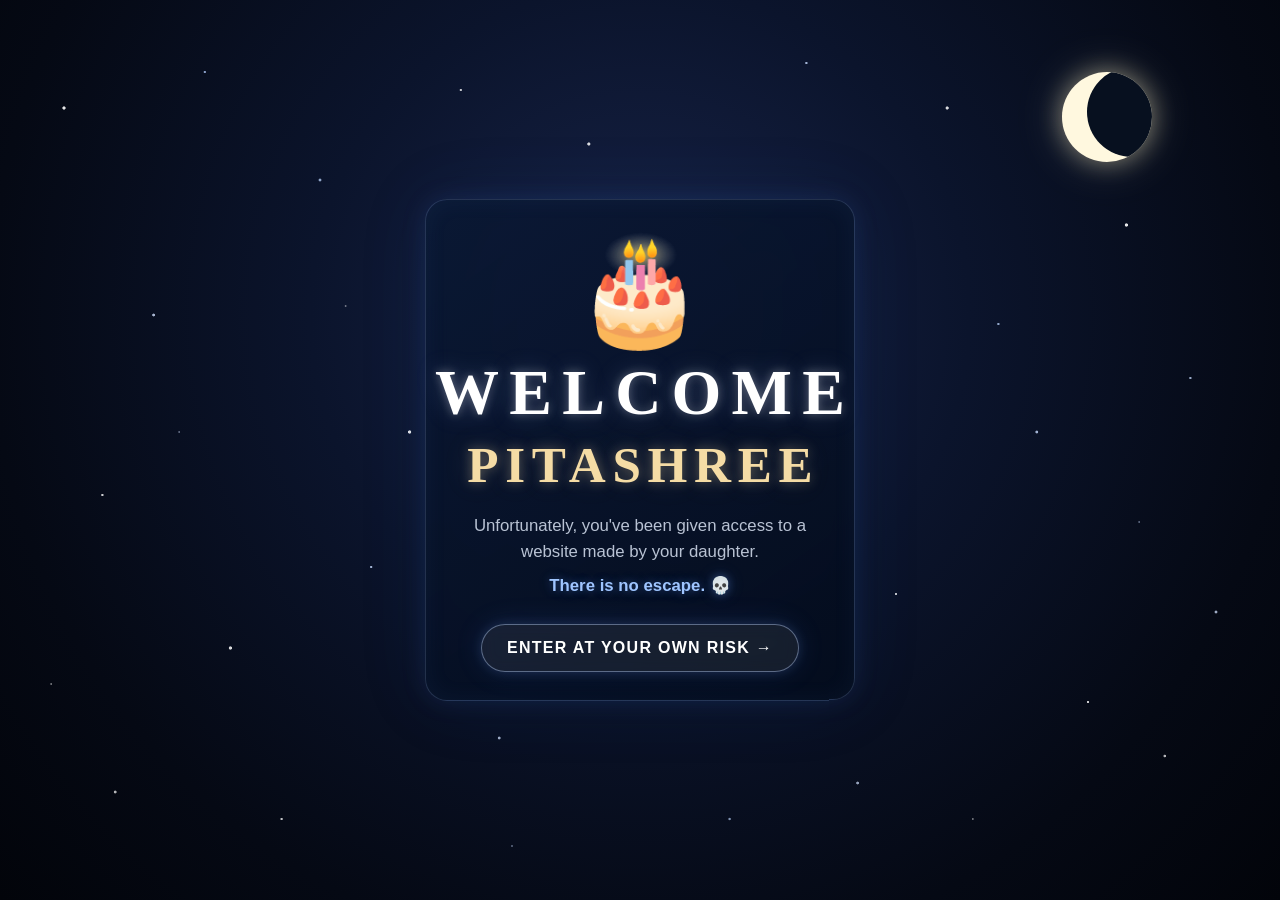
<file: index.html>
<!DOCTYPE html>
<html lang="en">
<head>
    <meta charset="UTF-8">
    <meta name="viewport" content="width=device-width, initial-scale=1.0">
    <title>Pitashree's Birthday</title>
    <link rel="stylesheet" href="style.css">
</head>

<body>

    <div class="opening-screen">

        <div class="stars"></div>
        <div class="stars stars-two"></div>

        <div class="moon"></div>

        <div class="welcome-card">

            <div class="cake">🎂</div>

            <h1 class="welcome-title">WELCOME</h1>

            <h2 class="birthday-name">PITASHREE</h2>

            <p class="warning">
                Unfortunately, you've been given access to a website
                made by your daughter.
            </p>

            <p class="warning">
                There is no escape. 💀
            </p>

            <button id="enterButton">
                ENTER AT YOUR OWN RISK →
            </button>

        </div>

    </div>

    <div id="birthdayAnimation" class="hidden"></div>

    <script src="script.js"></script>

</body>
</html>
</file>
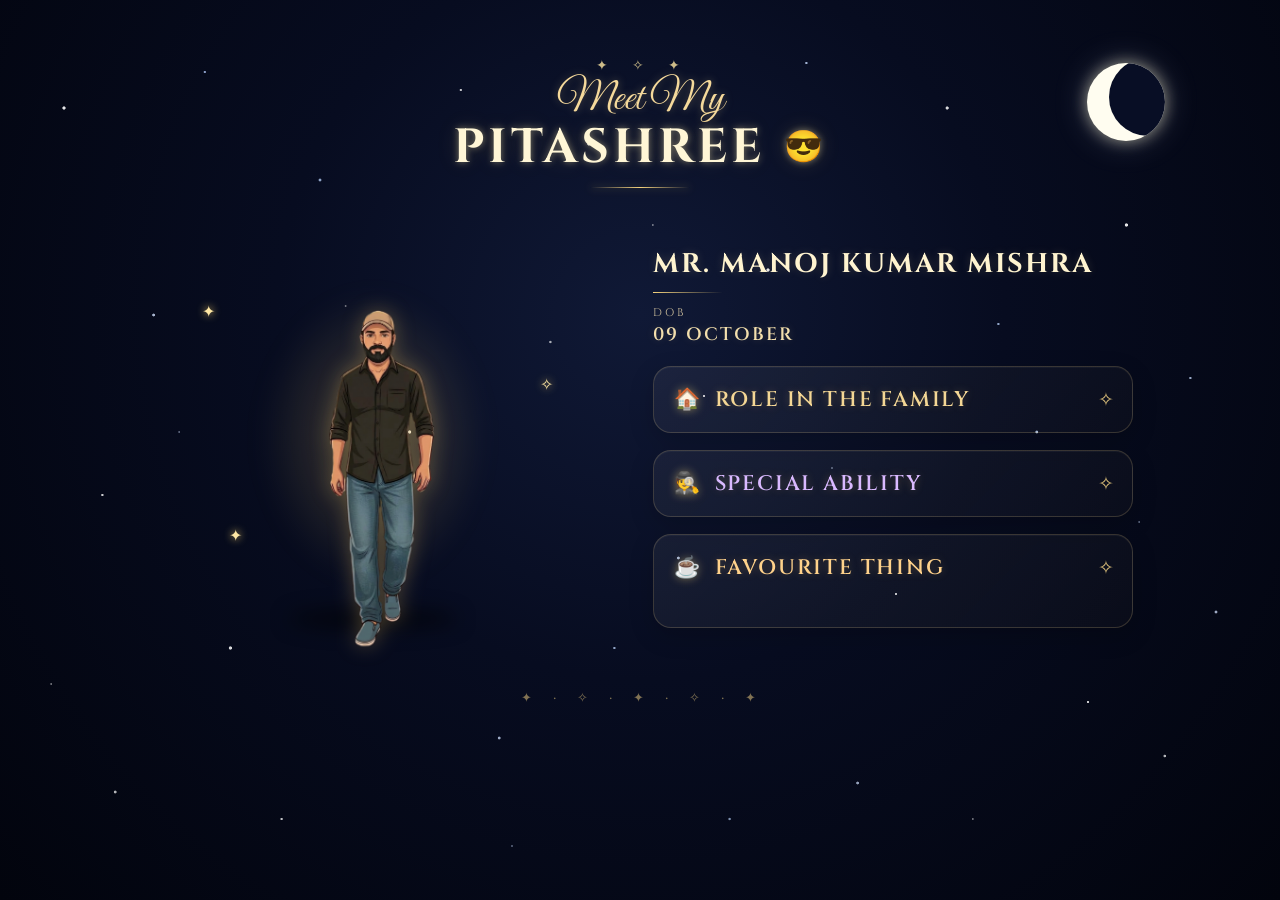
<file: page2.html>
<!DOCTYPE html>
<html lang="en">

<head>
    <meta charset="UTF-8">
    <meta name="viewport" content="width=device-width, initial-scale=1.0">

    <title>Meet My Pitashree</title>

    <link rel="stylesheet" href="page2.css">

    <link rel="preconnect" href="https://fonts.googleapis.com">
    <link rel="preconnect" href="https://fonts.gstatic.com" crossorigin>

    <link href="https://fonts.googleapis.com/css2?family=Cinzel:wght@500;600;700&family=Great+Vibes&family=Playfair+Display:ital,wght@0,500;0,600;1,500;1,600&display=swap" rel="stylesheet">
</head>

<body>

    <!-- NIGHT SKY -->

    <div class="night-sky">

        <div class="stars"></div>
        <div class="stars stars-two"></div>

        <div class="moon"></div>

    </div>


    <!-- PAGE -->

    <main class="pitashree-page">

        <!-- HEADING -->

        <header class="page-heading">

            <div class="tiny-sparkles">
                ✦　✧　✦
            </div>

            <p class="meet-text">
                Meet My
            </p>

            <h1 class="pitashree-title">
                PITASHREE
                <span class="cool-emoji">😎</span>
            </h1>

            <div class="golden-line"></div>

        </header>


        <!-- PROFILE -->

        <section class="profile-area">


            <!-- FATHER -->

            <div class="character-side">

                <div class="character-glow"></div>

                <div class="sparkle sparkle-one">✦</div>
                <div class="sparkle sparkle-two">✧</div>
                <div class="sparkle sparkle-three">✦</div>

                <img
                    src="BackgroundEraser_20261007_103851196.png"
                    alt="Pitashree"
                    class="father-character"
                >

                <div class="character-shadow"></div>

            </div>


            <!-- INFORMATION -->

            <div class="information-side">


                <!-- NAME -->

                <div class="name-block">

                    <h2>
                     MR. MANOJ KUMAR MISHRA
                    </h2>

                    <div class="name-line"></div>

                    <p class="dob-label">
                        DOB
                    </p>

                    <p class="dob-date">
                        09 OCTOBER
                    </p>

                </div>


                <!-- ROLE -->

                <div class="reveal-card role-card">

                    <button class="reveal-button">

                        <span class="topic-icon">
                            🏠
                        </span>

                        <span class="topic-title">
                            ROLE IN THE FAMILY
                        </span>

                        <span class="tap-symbol">
                            ✧
                        </span>

                    </button>

                    <div class="reveal-content">

                        <p>
                            The problem solver — whenever something happens,
                            you're the first person we call or tell.
                        </p>

                    </div>

                </div>


                <!-- SPECIAL ABILITY -->

                <div class="reveal-card ability-card">

                    <button class="reveal-button">

                        <span class="topic-icon">
                            🕵️
                        </span>

                        <span class="topic-title">
                            SPECIAL ABILITY
                        </span>

                        <span class="tap-symbol">
                            ✧
                        </span>

                    </button>

                    <div class="reveal-content">

                        <p>
                            Detecting suspicious activities from three rooms away
                            <span class="laugh">
                                😂
                            </span>
                        </p>

                    </div>

                </div>


                <!-- FAVOURITE THING -->

                <div class="reveal-card chai-card">

                    <button class="reveal-button">

                        <span class="topic-icon">
                            ☕
                        </span>

                        <span class="topic-title">
                            FAVOURITE THING
                        </span>

                        <span class="tap-symbol">
                            ✧
                        </span>

                    </button>

                    <div class="reveal-content">

                        <p class="chai-main">
                            CHAI.
                        </p>

                        <p class="chai-small">
                            Anytime. Anywhere.
                        </p>

                    </div>

                </div>


            </div>

        </section>


        <!-- BOTTOM DECORATION -->

        <div class="bottom-sparkles">
            ✦　·　✧　·　✦　·　✧　·　✦
        </div>

    </main>


    <script src="page2.js"></script>

</body>

</html>
</file>
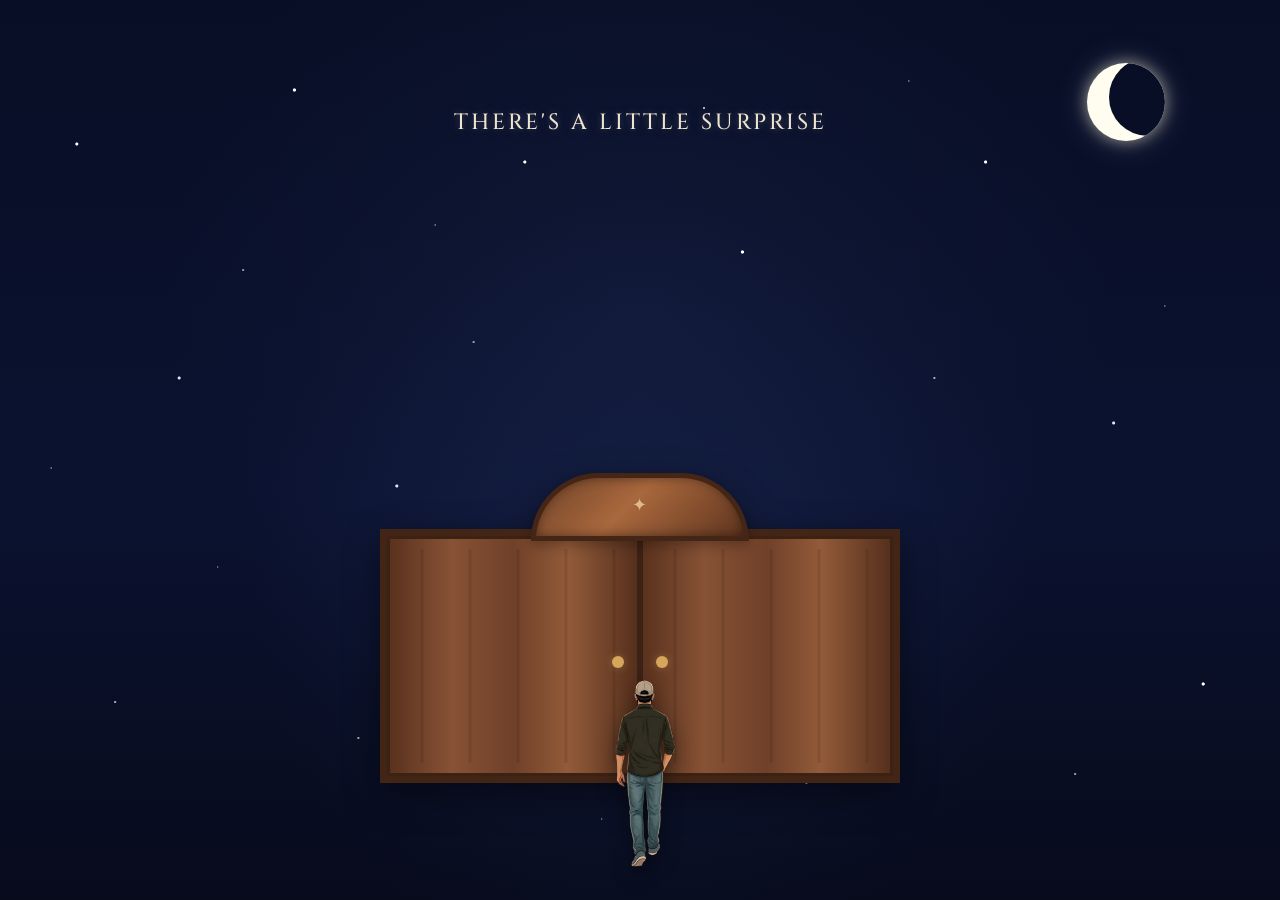
<file: page3.html>
<!DOCTYPE html>
<html lang="en">

<head>
    <meta charset="UTF-8">
    <meta name="viewport" content="width=device-width, initial-scale=1.0">

    <title>The Little Surprise</title>
<link href="https://fonts.googleapis.com/css2?family=Cinzel:wght@400;500;600&display=swap" rel="stylesheet">
    <link rel="stylesheet" href="page3.css">
</head>

<body>

    <div class="scene">

        <!-- NIGHT SKY -->
        <div class="sky"></div>

        <!-- MOON -->
        <div class="moon"></div>

        <!-- FIXED STARS -->
        <div class="stars stars-one"></div>
        <div class="stars stars-two"></div>
        <div class="stars stars-three"></div>

        <!-- LITTLE TEXT -->
        <div class="scene-text">
            THERE'S A LITTLE SURPRISE
        </div>

        <!-- BIG HORIZONTAL WOODEN GATE -->
        <div class="gate-area">

            <div class="gate">

                <div class="gate-arch">
                    <div class="gate-detail">✦</div>
                </div>

                <div class="gate-frame">

                    <div class="door left-door">
                        <div class="wood-lines"></div>
                        <div class="door-handle"></div>
                    </div>

                    <div class="door right-door">
                        <div class="wood-lines"></div>
                        <div class="door-handle"></div>
                    </div>

                </div>

            </div>

        </div>

        <!-- PAPA -->
        <div class="father-walker">

            <img
                src="BackgroundEraser_20261007_104347177.png"
                alt="Papa"
            >

        </div>

        <!-- SMALL KNOCK SPARKLES -->
        <div class="knock">
            <span>✦</span>
            <span>✧</span>
            <span>✦</span>
        </div>

    </div>

    <script src="page3.js"></script>

</body>
</html>
</file>
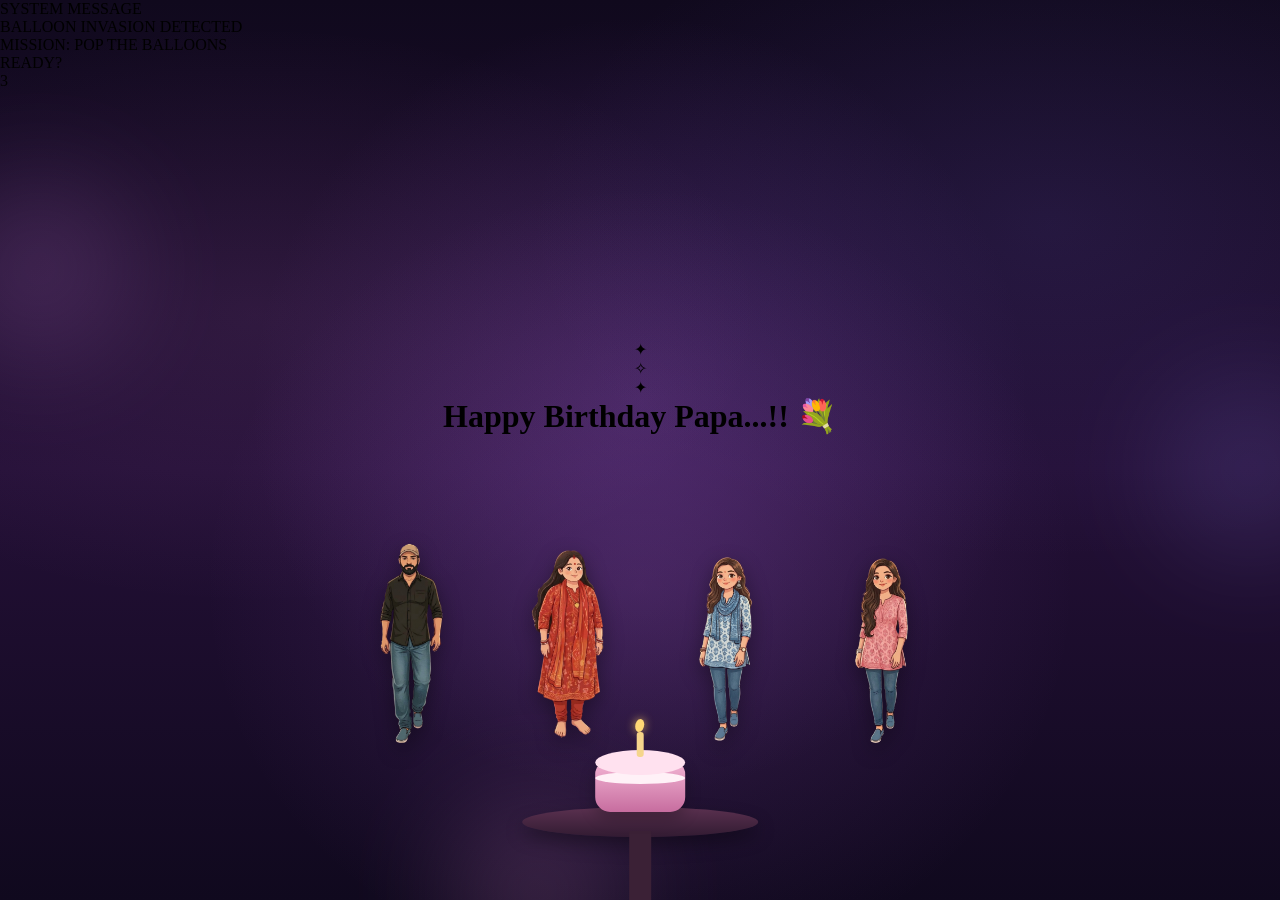
<file: page4.html>
<!DOCTYPE html>
<html lang="en">

<head>
    <meta charset="UTF-8">
    <meta name="viewport" content="width=device-width, initial-scale=1.0">

    <title>Happy Birthday Papa</title>

    <link rel="stylesheet" href="page4.css">
</head>

<body>

    <div class="birthday-scene">

        <!-- DREAMY PURPLE BACKGROUND -->
        <div class="purple-glow"></div>

        <div class="soft-light light-one"></div>
        <div class="soft-light light-two"></div>
        <div class="soft-light light-three"></div>


        <!-- SUBTLE CONFETTI -->
        <div class="confetti-layer"></div>


        <!-- FAMILY + CAKE -->
        <div class="family-stage">

            <!-- CAKE TABLE -->
            <div class="cake-table">

                <div class="cake">
                    <div class="cake-top"></div>

                    <div class="cake-body">
                        <div class="cake-cream"></div>
                    </div>

                    <div class="cake-candle">
                        <div class="flame"></div>
                    </div>
                </div>

            </div>


            <!-- FAMILY -->
            <div class="family">

                <div class="family-member papa">
                    <img
                        src="BackgroundEraser_20261007_103851196.png"
                        alt="Papa"
                    >
                </div>

                <div class="family-member mummy">
                    <img
                        src="BackgroundEraser_20261007_103635102.png"
                        alt="Mummy"
                    >
                </div>

                <div class="family-member didi">
                    <img
                        src="BackgroundEraser_20261007_103651794.png"
                        alt="Didi"
                    >
                </div>

                <div class="family-member you">
                    <img
                        src="BackgroundEraser_20261007_103034752.png"
                        alt="You"
                    >
                </div>

            </div>

        </div>


        <!-- BIRTHDAY MESSAGE -->
        <div class="birthday-message">

            <div class="message-sparkle sparkle-one">✦</div>
            <div class="message-sparkle sparkle-two">✧</div>
            <div class="message-sparkle sparkle-three">✦</div>

            <h1>Happy Birthday Papa...!! 💐</h1>

        </div>


        <!-- SYSTEM MESSAGE -->
        <div class="mission-screen">

            <div class="mission-box">

                <div class="system-title">
                    SYSTEM MESSAGE
                </div>

                <div class="mission-main">
                    BALLOON INVASION DETECTED
                </div>

                <div class="mission-text">
                    MISSION: POP THE BALLOONS
                </div>

                <div class="ready-text">
                    READY?
                </div>

                <div class="countdown">
                    3
                </div>

            </div>

        </div>


        <!-- BALLOONS -->
        <div class="balloon-layer"></div>


        <!-- POP EFFECTS -->
        <div class="pop-layer"></div>

    </div>


    <script src="page4.js"></script>

</body>
</html>
</file>
<file: style.css>
* {
    margin: 0;
    padding: 0;
    box-sizing: border-box;
}

html,
body {
    width: 100%;
    height: 100%;
    overflow: hidden;
}

body {
    font-family: Georgia, "Times New Roman", serif;
    background: #050914;
    color: white;
}

/* =========================
   OPENING SCREEN
========================= */

.opening-screen {
    position: fixed;
    inset: 0;
    overflow: hidden;
    display: flex;
    align-items: center;
    justify-content: center;

    background:
        radial-gradient(
            circle at 50% 35%,
            #172348 0%,
            #0b142c 38%,
            #050914 75%,
            #02040a 100%
        );

    z-index: 100;
}

/* =========================
   SOFT RANDOM STARRY SKY
========================= */

.stars,
.stars-two {
    position: absolute;
    inset: 0;
    pointer-events: none;
}

/* MORE MAIN STARS — FIXED + RANDOM */
.stars::before {
    content: "";
    position: absolute;
    inset: 0;

    background-image:
        radial-gradient(circle at 5% 12%, rgba(255,255,255,.9) 0 1.2px, transparent 2px),
        radial-gradient(circle at 12% 35%, rgba(210,225,255,.8) 0 1px, transparent 1.8px),
        radial-gradient(circle at 18% 72%, rgba(255,255,255,.85) 0 1.2px, transparent 2px),
        radial-gradient(circle at 25% 20%, rgba(190,215,255,.75) 0 1px, transparent 1.8px),
        radial-gradient(circle at 32% 48%, rgba(255,255,255,.9) 0 1.2px, transparent 2px),
        radial-gradient(circle at 39% 82%, rgba(210,225,255,.75) 0 1px, transparent 1.8px),
        radial-gradient(circle at 46% 16%, rgba(255,255,255,.85) 0 1.1px, transparent 2px),
        radial-gradient(circle at 53% 62%, rgba(200,220,255,.8) 0 1px, transparent 1.8px),
        radial-gradient(circle at 60% 30%, rgba(255,255,255,.9) 0 1.2px, transparent 2px),
        radial-gradient(circle at 67% 87%, rgba(210,225,255,.7) 0 1px, transparent 1.8px),
        radial-gradient(circle at 74% 12%, rgba(255,255,255,.85) 0 1.1px, transparent 2px),
        radial-gradient(circle at 81% 48%, rgba(200,220,255,.8) 0 1px, transparent 1.8px),
        radial-gradient(circle at 88% 25%, rgba(255,255,255,.9) 0 1.2px, transparent 2px),
        radial-gradient(circle at 95% 68%, rgba(210,225,255,.75) 0 1px, transparent 1.8px),
        radial-gradient(circle at 9% 88%, rgba(255,255,255,.7) 0 1px, transparent 1.8px),
        radial-gradient(circle at 43% 38%, rgba(255,255,255,.65) 0 .8px, transparent 1.6px),
        radial-gradient(circle at 57% 91%, rgba(190,215,255,.65) 0 .8px, transparent 1.6px),
        radial-gradient(circle at 91% 84%, rgba(255,255,255,.7) 0 .9px, transparent 1.7px);

    animation: starShine 3.8s ease-in-out infinite alternate;
}

/* EXTRA SMALL STARS */
.stars::after {
    content: "";
    position: absolute;
    inset: 0;

    background-image:
        radial-gradient(circle at 8% 55%, rgba(255,255,255,.55) 0 .7px, transparent 1.5px),
        radial-gradient(circle at 16% 8%, rgba(180,205,255,.5) 0 .7px, transparent 1.5px),
        radial-gradient(circle at 22% 91%, rgba(255,255,255,.5) 0 .7px, transparent 1.5px),
        radial-gradient(circle at 29% 63%, rgba(200,220,255,.55) 0 .7px, transparent 1.5px),
        radial-gradient(circle at 36% 10%, rgba(255,255,255,.5) 0 .7px, transparent 1.5px),
        radial-gradient(circle at 48% 72%, rgba(190,215,255,.5) 0 .7px, transparent 1.5px),
        radial-gradient(circle at 55% 44%, rgba(255,255,255,.5) 0 .7px, transparent 1.5px),
        radial-gradient(circle at 63% 7%, rgba(200,220,255,.55) 0 .7px, transparent 1.5px),
        radial-gradient(circle at 70% 66%, rgba(255,255,255,.5) 0 .7px, transparent 1.5px),
        radial-gradient(circle at 78% 36%, rgba(190,215,255,.5) 0 .7px, transparent 1.5px),
        radial-gradient(circle at 85% 78%, rgba(255,255,255,.55) 0 .7px, transparent 1.5px),
        radial-gradient(circle at 93% 42%, rgba(200,220,255,.5) 0 .7px, transparent 1.5px);

    animation: starShineSoft 5s ease-in-out infinite alternate;
}

/* TINY SPARKLES */
.stars-two::before {
    content: "";
    position: absolute;
    inset: 0;

    background-image:
        radial-gradient(circle at 4% 76%, rgba(255,255,255,.4) 0 .6px, transparent 1.3px),
        radial-gradient(circle at 14% 48%, rgba(210,225,255,.4) 0 .6px, transparent 1.3px),
        radial-gradient(circle at 27% 34%, rgba(255,255,255,.4) 0 .6px, transparent 1.3px),
        radial-gradient(circle at 40% 94%, rgba(200,220,255,.4) 0 .6px, transparent 1.3px),
        radial-gradient(circle at 51% 25%, rgba(255,255,255,.4) 0 .6px, transparent 1.3px),
        radial-gradient(circle at 65% 52%, rgba(210,225,255,.4) 0 .6px, transparent 1.3px),
        radial-gradient(circle at 76% 91%, rgba(255,255,255,.4) 0 .6px, transparent 1.3px),
        radial-gradient(circle at 89% 58%, rgba(200,220,255,.4) 0 .6px, transparent 1.3px);

    animation: starShineTiny 6s ease-in-out infinite alternate;
}

/* =========================
   SOFT SHINING
   NO MOVEMENT
========================= */

@keyframes starShine {
    0% {
        opacity: .38;
        filter: drop-shadow(0 0 1px rgba(255,255,255,.2));
    }

    50% {
        opacity: .85;
        filter: drop-shadow(0 0 4px rgba(210,225,255,.65));
    }

    100% {
        opacity: .48;
        filter: drop-shadow(0 0 2px rgba(255,255,255,.35));
    }
}

@keyframes starShineSoft {
    0% {
        opacity: .25;
    }

    50% {
        opacity: .65;
        filter: drop-shadow(0 0 3px rgba(200,220,255,.5));
    }

    100% {
        opacity: .32;
    }
}

@keyframes starShineTiny {
    0% {
        opacity: .2;
    }

    50% {
        opacity: .55;
        filter: drop-shadow(0 0 2px rgba(220,230,255,.4));
    }

    100% {
        opacity: .25;
    }
}

/* =========================
   CRESCENT MOON
========================= */

.moon {
    position: absolute;
    width: 90px;
    height: 90px;
    right: 10%;
    top: 8%;
    border-radius: 50%;

    background: #fff8df;

    box-shadow:
        0 0 25px rgba(255, 245, 200, .45),
        0 0 50px rgba(255, 245, 200, .2);

    z-index: 2;
    overflow: hidden;
}

.moon::after {
    content: "";
    position: absolute;
    top: -5px;
    left: 25px;

    width: 90px;
    height: 90px;

    border-radius: 50%;
    background: #07101f;
}
/* =========================
   CENTER WELCOME BOX
========================= */

.welcome-card {
    position: relative;
    z-index: 5;

    width: min(88%, 430px);

    padding: 30px 24px 28px;

    text-align: center;

    display: flex;
    flex-direction: column;
    align-items: center;

    background:
    linear-gradient(
        145deg,
        rgba(10, 24, 52, 0.88),
        rgba(4, 12, 28, 0.92)
    );

    border: 1px solid rgba(145, 178, 235, 0.22);
    border-radius: 22px;

    box-shadow:
        0 0 25px rgba(70, 110, 190, 0.16),
        0 0 70px rgba(35, 70, 140, 0.12),
        inset 0 0 25px rgba(100, 145, 220, 0.06);

    backdrop-filter: blur(12px);

    animation: cardAppear 1.5s ease forwards;
}

@keyframes cardAppear {
    from {
        opacity: 0;
        transform: translateY(25px) scale(.97);
    }

    to {
        opacity: 1;
        transform: translateY(0) scale(1);
    }
}

/* =========================
   CAKE
========================= */

.cake {
    font-size: clamp(4rem, 17vw, 6.5rem);
    margin-bottom: 4px;

    animation: cakeFloat 3s ease-in-out infinite;
}

@keyframes cakeFloat {
    0%,
    100% {
        transform: translateY(0);
    }

    50% {
        transform: translateY(-7px);
    }
}

/* =========================
   TITLE
========================= */

.welcome-title {
    font-family: Georgia, "Times New Roman", serif;

    font-size: clamp(2.3rem, 10vw, 4rem);

    letter-spacing: .16em;
    font-weight: 700;

    margin-left: .16em;

    text-shadow:
        0 0 10px rgba(255,255,255,.3),
        0 0 25px rgba(170,190,255,.25);
}

.birthday-name {
    margin-top: 5px;

    font-size: clamp(1.8rem, 8vw, 3.2rem);

    letter-spacing: .13em;
    margin-left: .13em;

    color: #f5dca5;

    text-shadow:
        0 0 12px rgba(245,220,165,.35),
        0 0 30px rgba(245,220,165,.15);
}

/* =========================
   WARNING TEXT
========================= */

.warning {
    max-width: 360px;

    margin-top: 19px;

    font-family: Arial, sans-serif;

    font-size: clamp(.92rem, 3.8vw, 1.05rem);

    line-height: 1.55;

    color: rgba(225, 234, 250, .82);
}

.warning + .warning {
    margin-top: 7px;

    color: #9fc5ff;

    font-weight: 600;

    text-shadow:
        0 0 8px rgba(105, 160, 255, .35),
        0 0 18px rgba(105, 160, 255, .18);
}

/* =========================
   ENTER BUTTON
========================= */

#enterButton {
    margin-top: 25px;

    padding: 14px 25px;

    border: 1px solid rgba(190, 215, 255, .42);
    border-radius: 999px;

    background: rgba(255,255,255,.07);

    color: white;

    font-family: Arial, sans-serif;
    font-size: clamp(.88rem, 3.7vw, 1rem);

    font-weight: 600;
    letter-spacing: .08em;

    cursor: pointer;

    backdrop-filter: blur(8px);

    box-shadow:
        0 0 12px rgba(125, 170, 255, .16),
        0 0 30px rgba(100, 150, 255, .12);

    animation: buttonGlow 2.4s ease-in-out infinite;
}

#enterButton:hover {
    background: rgba(100, 145, 220, .13);

    box-shadow:
        0 0 18px rgba(145, 190, 255, .3),
        0 0 42px rgba(100, 155, 255, .2);

    transform: translateY(-2px);
}

#enterButton:active {
    transform: scale(.97);
}

@keyframes buttonGlow {
    0%,
    100% {
        box-shadow:
            0 0 10px rgba(125, 170, 255, .12),
            0 0 25px rgba(100, 150, 255, .08);
    }

    50% {
        box-shadow:
            0 0 18px rgba(145, 190, 255, .28),
            0 0 42px rgba(100, 155, 255, .18);
    }
}





    
    
            

/* =========================
   HIDDEN NEXT SECTION
========================= */

.hidden {
    display: none;
}

/* =========================
   MOBILE
========================= */

@media (max-width: 600px) {

    .moon {
        width: 70px;
        height: 70px;
        right: 7%;
        top: 7%;
    }

    .moon::after {
        width: 70px;
        height: 70px;
        left: 20px;
    }

    .welcome-card {
        padding: 30px 18px;
    }

    .warning {
        margin-top: 20px;
    }

    #enterButton {
        margin-top: 27px;
    }
}
</file>
<file: page2.css>
/* =====================================================
   RESET
   ===================================================== */

* {
    box-sizing: border-box;
}

html,
body {
    width: 100%;
    min-height: 100%;
    margin: 0;
    padding: 0;

    overflow-x: hidden;
}

body {
    background:
        radial-gradient(
            circle at 50% 35%,
            #101936 0%,
            #070c20 42%,
            #02040d 100%
        );

    color: white;

    font-family: "Playfair Display", serif;
}


/* =====================================================
   NIGHT SKY
   ===================================================== */

.night-sky {
    position: fixed;

    inset: 0;

    width: 100%;
    height: 100vh;

    overflow: hidden;

    pointer-events: none;

    z-index: 0;
}


/* =====================================================
   MOON
   ===================================================== */
/* =====================================================
   MOON — SAME CLEAN CRESCENT AS PAGE 1
   ===================================================== */

.moon {
    position: absolute;

    top: 7%;
    right: 9%;

    width: 78px;
    height: 78px;

    border-radius: 50%;

    background: #fffdf0;

    box-shadow:
        0 0 15px rgba(255, 250, 210, .55),
        0 0 35px rgba(220, 225, 255, .22);

    overflow: hidden;

    z-index: 2;
}

.moon::after {
    content: "";

    position: absolute;

    width: 78px;
    height: 78px;

    top: -5px;
    left: 22px;

    border-radius: 50%;

    background: #080e25;
}


/* =====================================================
   STARS
   ===================================================== */

.stars,
.stars-two {
    position: absolute;

    inset: 0;

    pointer-events: none;
}


/* MAIN STARS */

.stars::before {
    content: "";

    position: absolute;

    inset: 0;

    background-image:

        radial-gradient(circle at 5% 12%, rgba(255,255,255,.9) 0 1.2px, transparent 2px),
        radial-gradient(circle at 12% 35%, rgba(210,225,255,.8) 0 1px, transparent 1.8px),
        radial-gradient(circle at 18% 72%, rgba(255,255,255,.85) 0 1.2px, transparent 2px),
        radial-gradient(circle at 25% 20%, rgba(190,215,255,.75) 0 1px, transparent 1.8px),
        radial-gradient(circle at 32% 48%, rgba(255,255,255,.9) 0 1.2px, transparent 2px),
        radial-gradient(circle at 39% 82%, rgba(210,225,255,.75) 0 1px, transparent 1.8px),
        radial-gradient(circle at 46% 16%, rgba(255,255,255,.85) 0 1.1px, transparent 2px),
        radial-gradient(circle at 53% 62%, rgba(200,220,255,.8) 0 1px, transparent 1.8px),
        radial-gradient(circle at 60% 30%, rgba(255,255,255,.9) 0 1.2px, transparent 2px),
        radial-gradient(circle at 67% 87%, rgba(210,225,255,.7) 0 1px, transparent 1.8px),
        radial-gradient(circle at 74% 12%, rgba(255,255,255,.85) 0 1.1px, transparent 2px),
        radial-gradient(circle at 81% 48%, rgba(200,220,255,.8) 0 1px, transparent 1.8px),
        radial-gradient(circle at 88% 25%, rgba(255,255,255,.9) 0 1.2px, transparent 2px),
        radial-gradient(circle at 95% 68%, rgba(210,225,255,.75) 0 1px, transparent 1.8px),
        radial-gradient(circle at 9% 88%, rgba(255,255,255,.7) 0 1px, transparent 1.8px),
        radial-gradient(circle at 43% 38%, rgba(255,255,255,.65) 0 .8px, transparent 1.6px),
        radial-gradient(circle at 57% 91%, rgba(190,215,255,.65) 0 .8px, transparent 1.6px),
        radial-gradient(circle at 91% 84%, rgba(255,255,255,.7) 0 .9px, transparent 1.7px);

    animation:
        starShine 3.8s ease-in-out infinite alternate;
}


/* SMALLER STARS */

.stars::after {

    content: "";

    position: absolute;

    inset: 0;

    background-image:

        radial-gradient(circle at 8% 55%, rgba(255,255,255,.55) 0 .7px, transparent 1.5px),
        radial-gradient(circle at 16% 8%, rgba(180,205,255,.5) 0 .7px, transparent 1.5px),
        radial-gradient(circle at 22% 91%, rgba(255,255,255,.5) 0 .7px, transparent 1.5px),
        radial-gradient(circle at 29% 63%, rgba(200,220,255,.55) 0 .7px, transparent 1.5px),
        radial-gradient(circle at 36% 10%, rgba(255,255,255,.5) 0 .7px, transparent 1.5px),
        radial-gradient(circle at 48% 72%, rgba(190,215,255,.5) 0 .7px, transparent 1.5px),
        radial-gradient(circle at 55% 44%, rgba(255,255,255,.5) 0 .7px, transparent 1.5px),
        radial-gradient(circle at 63% 7%, rgba(200,220,255,.55) 0 .7px, transparent 1.5px),
        radial-gradient(circle at 70% 66%, rgba(255,255,255,.5) 0 .7px, transparent 1.5px),
        radial-gradient(circle at 78% 36%, rgba(190,215,255,.5) 0 .7px, transparent 1.5px),
        radial-gradient(circle at 85% 78%, rgba(255,255,255,.55) 0 .7px, transparent 1.5px),
        radial-gradient(circle at 93% 42%, rgba(200,220,255,.5) 0 .7px, transparent 1.5px);

    animation:
        starShineSoft 5s ease-in-out infinite alternate;
}


.stars-two::before {

    content: "";

    position: absolute;

    inset: 0;

    background-image:

        radial-gradient(circle at 4% 76%, rgba(255,255,255,.4) 0 .6px, transparent 1.3px),
        radial-gradient(circle at 14% 48%, rgba(210,225,255,.4) 0 .6px, transparent 1.3px),
        radial-gradient(circle at 27% 34%, rgba(255,255,255,.4) 0 .6px, transparent 1.3px),
        radial-gradient(circle at 40% 94%, rgba(200,220,255,.4) 0 .6px, transparent 1.3px),
        radial-gradient(circle at 51% 25%, rgba(255,255,255,.4) 0 .6px, transparent 1.3px),
        radial-gradient(circle at 65% 52%, rgba(210,225,255,.4) 0 .6px, transparent 1.3px),
        radial-gradient(circle at 76% 91%, rgba(255,255,255,.4) 0 .6px, transparent 1.3px),
        radial-gradient(circle at 89% 58%, rgba(200,220,255,.4) 0 .6px, transparent 1.3px);

    animation:
        starShineTiny 6s ease-in-out infinite alternate;
}


/* =====================================================
   PAGE
   ===================================================== */

.pitashree-page {

    position: relative;

    z-index: 5;

    width: 100%;
    max-width: 100vw;

    min-height: 100vh;

    padding:
        55px
        22px
        45px;

    overflow-x: hidden;
}


/* =====================================================
   MAIN HEADING
   ===================================================== */

.page-heading {

    text-align: center;

    margin-bottom: 35px;

    animation:
        headingAppear 1.3s ease both;
}


.tiny-sparkles {

    color: #ffe8a3;

    font-size: 14px;

    letter-spacing: 5px;

    opacity: .8;

    margin-bottom: 6px;
}


/* CURSIVE MEET MY */

.meet-text {

    margin: 0;

    color: #f5d99b;

    font-family:
        "Great Vibes",
        cursive;

    font-size: 42px;

    line-height: .9;

    text-shadow:
        0 0 8px rgba(255,220,150,.35);

}


/* PITASHREE */

.pitashree-title {

    margin: 5px 0 10px;

    color: #fff6d6;

    font-family:
        "Cinzel",
        serif;

    font-size: clamp(30px, 8vw, 48px);

    font-weight: 700;

    letter-spacing: 4px;

    line-height: 1;

    text-shadow:
        0 0 7px rgba(255,238,170,.45),
        0 0 22px rgba(255,210,100,.16);

    white-space: nowrap;
}


/* EMOJI ALIGNMENT */

.cool-emoji {

    display: inline-block;

    vertical-align: middle;

    font-size: .65em;

    margin-left: 3px;

    transform:
        translateY(-1px);
}


/* GOLD LINE */

.golden-line {

    width: 100px;
    height: 1px;

    margin: 15px auto 0;

    background:
        linear-gradient(
            90deg,
            transparent,
            #f4d27d,
            transparent
        );

    box-shadow:
        0 0 8px rgba(255,210,100,.45);
}


/* =====================================================
   PROFILE
   ===================================================== */

.profile-area {

    width: 100%;
    max-width: 1000px;

    margin: 0 auto;

    display: flex;

    align-items: center;

    justify-content: center;

    gap: 55px;
}


/* =====================================================
   CHARACTER
   ===================================================== */

.character-side {

    position: relative;

    width: 45%;

    min-width: 250px;

    display: flex;

    justify-content: center;

    align-items: center;

    min-height: 390px;
}


.character-glow {

    position: absolute;

    width: 230px;
    height: 300px;

    border-radius: 50%;

    background:
        radial-gradient(
            ellipse,
            rgba(255,210,105,.24),
            transparent 70%
        );

    filter: blur(13px);

    animation:
        goldenPulse 3s ease-in-out infinite alternate;
}


.father-character {

    position: relative;

    z-index: 3;

    width: min(310px, 100%);

    max-height: 430px;

    object-fit: contain;

    filter:
        drop-shadow(
            0 0 10px rgba(255,210,100,.28)
        );

    animation:
        fatherFloat 4.5s ease-in-out infinite;
}


.character-shadow {

    position: absolute;

    bottom: 24px;

    width: 170px;
    height: 20px;

    border-radius: 50%;

    background:
        rgba(0,0,0,.55);

    filter: blur(10px);

    z-index: 1;
}


/* SPARKLES */

.sparkle {

    position: absolute;

    z-index: 4;

    color: #ffe8a5;

    text-shadow:
        0 0 8px #ffd76d;

    animation:
        sparkleShine 2.8s ease-in-out infinite alternate;
}

.sparkle-one {
    top: 18%;
    left: 12%;
}

.sparkle-two {
    top: 35%;
    right: 10%;

    animation-delay: .8s;
}

.sparkle-three {
    bottom: 25%;
    left: 18%;

    animation-delay: 1.4s;
}


/* =====================================================
   INFORMATION
   ===================================================== */

.information-side {

    width: 48%;

    max-width: 500px;

    display: flex;

    flex-direction: column;

    gap: 17px;
}


/* =====================================================
   NAME
   ===================================================== */

.name-block {

    margin-bottom: 3px;
}


.name-block h2 {

    margin: 0;

    color: #fff4d0;

    font-family:
        "Cinzel",
        serif;

    font-size: clamp(19px, 3vw, 27px);

    letter-spacing: 2px;

    line-height: 1.25;

    text-shadow:
        0 0 10px rgba(255,220,150,.18);
}


.name-line {

    width: 70px;
    height: 1px;

    margin: 10px 0 12px;

    background:
        linear-gradient(
            90deg,
            #f4d27d,
            transparent
        );
}


.dob-label {

    margin: 0;

    color: #cdbf9c;

    font-family:
        "Cinzel",
        serif;

    font-size: 11px;

    letter-spacing: 3px;
}


.dob-date {

    margin: 3px 0 0;

    color: #f3dfad;

    font-family:
        "Cinzel",
        serif;

    font-size: 18px;

    font-weight: 600;

    letter-spacing: 2px;

    line-height: 1.3;

    text-shadow:
        0 0 8px rgba(255,220,140,.18);
}

/* =====================================================
   INTERACTIVE TOPIC CARDS
   ===================================================== */

.reveal-card {

    width: 100%;

    border-radius: 18px;

    border:
        1px solid rgba(255,220,145,.18);

    background:
        linear-gradient(
            135deg,
            rgba(255,255,255,.055),
            rgba(255,210,110,.025)
        );

    box-shadow:
        inset 0 1px 0 rgba(255,255,255,.04),
        0 8px 25px rgba(0,0,0,.18);

    overflow: hidden;

    transition:
        border-color .35s ease,
        box-shadow .35s ease,
        transform .35s ease;
}


.reveal-card:hover {

    border-color:
        rgba(255,220,145,.42);

    box-shadow:
        0 0 22px rgba(255,210,110,.10),
        inset 0 1px 0 rgba(255,255,255,.06);

    transform:
        translateY(-2px);
}


/* CLICKABLE HEADING */

.reveal-button {

    width: 100%;

    border: 0;

    background: transparent;

    color: white;

    padding:
        17px
        18px;

    display: flex;

    align-items: center;

    gap: 12px;

    text-align: left;

    cursor: pointer;

    font-family:
        "Cinzel",
        serif;
}


/* ICON */

.topic-icon {

    width: 31px;
    height: 31px;

    display: flex;

    align-items: center;
    justify-content: center;

    flex-shrink: 0;

    font-size: 21px;

    filter:
        drop-shadow(
            0 0 5px rgba(255,220,120,.45)
        );

    animation:
        iconGlow 2.8s ease-in-out infinite alternate;
}


/* TOPIC */

.topic-title {

    flex: 1;

    color: #f7d98b;

    font-family:
        "Cinzel",
        serif;

    font-size: clamp(16px, 3.2vw, 21px);

    font-weight: 600;

    letter-spacing: 1.8px;

    text-shadow:
        0 0 9px rgba(255,210,110,.28);
}


/* LITTLE TAP SYMBOL */

.tap-symbol {

    color: #d9bd79;

    font-size: 19px;

    transition:
        transform .4s ease,
        color .4s ease;
}


/* ROTATE WHEN OPEN */

.reveal-card.open
.tap-symbol {

    transform:
        rotate(180deg);

    color: #fff0b5;
}


/* =====================================================
   REVEALED DESCRIPTION
   ===================================================== */

.reveal-content {

    display: grid;

    grid-template-rows: 0fr;

    transition:
        grid-template-rows .5s ease,
        padding .5s ease;

    padding:
        0 20px;
}


.reveal-content p {

    min-height: 0;

    overflow: hidden;

    margin: 0;

    color: #e9e0cc;

    font-family:
        "Playfair Display",
        serif;

    font-size: 17px;

    line-height: 1.75;

    font-style: italic;

    letter-spacing: .2px;

    opacity: 0;

    transform:
        translateY(-7px);

    transition:
        opacity .4s ease,
        transform .4s ease;
}


/* OPEN STATE */

.reveal-card.open
.reveal-content {

    grid-template-rows: 1fr;

    padding:
        0 20px 19px;
}


.reveal-card.open
.reveal-content p {

    opacity: 1;

    transform:
        translateY(0);
}


/* DIFFERENT COLORS */

.role-card .topic-title {
    color: #f4d795;
}

.role-card .reveal-content p {
    color: #e9d9b5;
}


.ability-card .topic-title {
    color: #d9b9ff;
}

.ability-card .reveal-content p {
    color: #e5d5f5;
}


.chai-card .topic-title {
    color: #ffd28b;
}

.chai-card .reveal-content p {
    color: #f4dfbb;
}


/* CHAI */

.chai-main {

    color: #ffd276 !important;

    font-family:
        "Cinzel",
        serif !important;

    font-style: normal !important;

    font-size: 23px !important;

    font-weight: 700;

    letter-spacing: 3px;
}


.chai-small {

    margin-top: 2px !important;

    color: #e7d4b0 !important;

    font-size: 14px !important;
}


.laugh {

    font-style: normal;
}


/* =====================================================
   BOTTOM
   ===================================================== */

.bottom-sparkles {

    margin-top: 35px;

    text-align: center;

    color: #e5c77f;

    opacity: .55;

    font-size: 13px;

    letter-spacing: 4px;
}


/* =====================================================
   ANIMATIONS
   ===================================================== */

@keyframes starShine {

    0% {
        opacity: .38;
        filter:
            drop-shadow(
                0 0 1px rgba(255,255,255,.2)
            );
    }

    50% {
        opacity: .85;
        filter:
            drop-shadow(
                0 0 4px rgba(210,225,255,.65)
            );
    }

    100% {
        opacity: .48;
        filter:
            drop-shadow(
                0 0 2px rgba(255,255,255,.35)
            );
    }
}


@keyframes starShineSoft {

    0% {
        opacity: .25;
    }

    50% {
        opacity: .65;

        filter:
            drop-shadow(
                0 0 3px rgba(200,220,255,.5)
            );
    }

    100% {
        opacity: .32;
    }
}


@keyframes starShineTiny {

    0% {
        opacity: .2;
    }

    50% {
        opacity: .55;

        filter:
            drop-shadow(
                0 0 2px rgba(220,230,255,.4)
            );
    }

    100% {
        opacity: .25;
    }
}


@keyframes fatherFloat {

    0%,
    100% {
        transform:
            translateY(0);
    }

    50% {
        transform:
            translateY(-7px);
    }
}


@keyframes goldenPulse {

    0% {
        opacity: .55;
        transform: scale(.96);
    }

    100% {
        opacity: .9;
        transform: scale(1.04);
    }
}


@keyframes sparkleShine {

    0% {
        opacity: .3;
        transform: scale(.85);
    }

    100% {
        opacity: 1;
        transform: scale(1.08);
    }
}


@keyframes iconGlow {

    0% {
        filter:
            drop-shadow(
                0 0 3px rgba(255,220,120,.3)
            );
    }

    100% {
        filter:
            drop-shadow(
                0 0 8px rgba(255,220,120,.7)
            );
    }
}


@keyframes headingAppear {

    from {
        opacity: 0;
        transform:
            translateY(-15px);
    }

    to {
        opacity: 1;
        transform:
            translateY(0);
    }
}


/* =====================================================
   MOBILE
   ===================================================== */

@media (max-width: 700px) {

    .pitashree-page {

        padding:
            42px
            16px
            35px;
    }


    .moon {

        width: 64px;
        height: 64px;

        top: 6%;
        right: 7%;
    }


    .moon::after {

        width: 64px;
        height: 64px;

        left: 14px;
    }


    .meet-text {

        font-size: 37px;
    }


    .pitashree-title {

        font-size: 30px;

        letter-spacing: 2px;
    }


    .profile-area {

        flex-direction: column;

        gap: 10px;

        width: 100%;
    }


    .character-side {

        width: 100%;

        min-width: 0;

        min-height: 310px;

        margin-top: 4px;
    }


    .father-character {

        width: min(280px, 82vw);

        max-height: 340px;
    }


    .information-side {

        width: 100%;

        max-width: 430px;

        gap: 14px;
    }


    .name-block {

        text-align: center;

        margin-top: 0;
    }


    .name-line {

        margin:
            9px auto 11px;
    }


    .reveal-button {

        padding:
            16px 15px;
    }


    .topic-title {

        font-size: 12px;

        letter-spacing: 1.2px;
    }


    .reveal-content p {

        font-size: 14px;

        line-height: 1.65;
    }


    .bottom-sparkles {

        margin-top: 30px;
    }
}
</file>
<file: page3.css>
/* ================================
   BASIC RESET
================================ */

* {
    box-sizing: border-box;
    margin: 0;
    padding: 0;
}

html,
body {
    width: 100%;
    height: 100%;
    overflow: hidden;
}

body {
    background: #080e25;
}


/* ================================
   MAIN SCENE
================================ */

.scene {
    position: relative;

    width: 100%;
    height: 100vh;
    height: 100dvh;

    overflow: hidden;

    background:
        radial-gradient(
            circle at 50% 65%,
            rgba(38, 58, 110, .22),
            transparent 45%
        ),
        linear-gradient(
            to bottom,
            #080e25,
            #0b1230 55%,
            #070b1c
        );
}


/* ================================
   SKY
================================ */

.sky {
    position: absolute;
    inset: 0;

    background:
        radial-gradient(
            circle at 50% 35%,
            rgba(70, 90, 150, .10),
            transparent 55%
        );

    pointer-events: none;
}


/* ================================
   MOON
================================ */

.moon {
    position: absolute;

    top: 7%;
    right: 9%;

    width: 78px;
    height: 78px;

    border-radius: 50%;

    background: #fffdf0;

    box-shadow:
        0 0 15px rgba(255, 250, 210, .55),
        0 0 35px rgba(220, 225, 255, .22);

    overflow: hidden;

    z-index: 2;
}

.moon::after {
    content: "";

    position: absolute;

    width: 78px;
    height: 78px;

    top: -5px;
    left: 22px;

    border-radius: 50%;

    background: #080e25;
}


/* ================================
   STARS
   FIXED — NO MOVEMENT
================================ */

.stars {
    position: absolute;
    inset: 0;

    pointer-events: none;

    z-index: 1;
}

.stars-one::before,
.stars-two::before,
.stars-three::before {
    content: "";

    position: absolute;
    inset: 0;

    background-repeat: no-repeat;
}


/* Main stars */

.stars-one::before {
    background-image:
        radial-gradient(circle at 6% 16%, #fff 0 1px, transparent 2px),
        radial-gradient(circle at 14% 42%, #dce7ff 0 1px, transparent 2px),
        radial-gradient(circle at 23% 10%, #fff 0 1.2px, transparent 2px),
        radial-gradient(circle at 31% 54%, #dce7ff 0 1px, transparent 2px),
        radial-gradient(circle at 41% 18%, #fff 0 1.1px, transparent 2px),
        radial-gradient(circle at 49% 72%, #dce7ff 0 1px, transparent 2px),
        radial-gradient(circle at 58% 28%, #fff 0 1.2px, transparent 2px),
        radial-gradient(circle at 68% 61%, #dce7ff 0 1px, transparent 2px),
        radial-gradient(circle at 77% 18%, #fff 0 1.1px, transparent 2px),
        radial-gradient(circle at 87% 47%, #dce7ff 0 1px, transparent 2px),
        radial-gradient(circle at 94% 76%, #fff 0 1.2px, transparent 2px);
}


/* Smaller stars */

.stars-two::before {
    opacity: .65;

    background-image:
        radial-gradient(circle at 9% 78%, #fff 0 .7px, transparent 1.5px),
        radial-gradient(circle at 19% 30%, #cddcff 0 .7px, transparent 1.5px),
        radial-gradient(circle at 28% 82%, #fff 0 .7px, transparent 1.5px),
        radial-gradient(circle at 37% 38%, #dce7ff 0 .7px, transparent 1.5px),
        radial-gradient(circle at 55% 12%, #fff 0 .7px, transparent 1.5px),
        radial-gradient(circle at 63% 87%, #dce7ff 0 .7px, transparent 1.5px),
        radial-gradient(circle at 73% 42%, #fff 0 .7px, transparent 1.5px),
        radial-gradient(circle at 84% 86%, #dce7ff 0 .7px, transparent 1.5px);
}


/* Tiny stars */

.stars-three::before {
    opacity: .4;

    background-image:
        radial-gradient(circle at 4% 52%, #fff 0 .5px, transparent 1.2px),
        radial-gradient(circle at 17% 63%, #dce7ff 0 .5px, transparent 1.2px),
        radial-gradient(circle at 34% 25%, #fff 0 .5px, transparent 1.2px),
        radial-gradient(circle at 47% 91%, #dce7ff 0 .5px, transparent 1.2px),
        radial-gradient(circle at 71% 9%, #fff 0 .5px, transparent 1.2px),
        radial-gradient(circle at 91% 34%, #dce7ff 0 .5px, transparent 1.2px);
}


/* ================================
   SURPRISE TEXT
   ELEGANT CINEMATIC FONT
================================ */

.scene-text {
    position: absolute;

    top: 12%;
    left: 50%;

    transform: translateX(-50%);

    width: 90%;

    text-align: center;

    color: #eee4d0;

    font-family: "Cinzel", serif;

    font-size: clamp(15px, 3.5vw, 22px);

    font-weight: 500;

    letter-spacing: 3px;

    text-shadow:
        0 0 7px rgba(238, 228, 208, .22),
        0 0 18px rgba(164, 177, 220, .18);

    z-index: 5;

    animation: textAppear 2s ease forwards;
}

@keyframes textAppear {

    from {
        opacity: 0;
        transform: translate(-50%, 10px);
    }

    to {
        opacity: 1;
        transform: translate(-50%, 0);
    }

}


/* ================================
   BIG HORIZONTAL GATE
================================ */

.gate-area {
    position: absolute;

    left: 50%;
    bottom: 13%;

    transform: translateX(-50%);

    width: min(90vw, 520px);
    height: min(48vh, 310px);

    display: flex;
    justify-content: center;
    align-items: flex-end;

    z-index: 8;
}


/* Whole gate */

.gate {
    position: relative;

    width: 100%;
    height: 100%;

    transform-origin: center bottom;

    transition: transform .28s ease;

    filter:
        drop-shadow(0 12px 18px rgba(0,0,0,.45));
}


/* ================================
   GATE ARCH
================================ */

.gate-arch {
    position: absolute;

    top: 0;
    left: 50%;

    transform: translateX(-50%);

    width: 42%;
    height: 22%;

    border-radius: 80px 80px 0 0;

    background:
        linear-gradient(
            135deg,
            #704329,
            #a9683d 45%,
            #60351f
        );

    border:
        5px solid #452616;

    box-shadow:
        inset 0 0 12px rgba(0,0,0,.45),
        0 5px 12px rgba(0,0,0,.25);

    z-index: 2;
}


/* Little decoration */

.gate-detail {
    position: absolute;

    top: 27%;
    left: 50%;

    transform: translateX(-50%);

    color: #f1d8a3;

    font-size: 18px;

    opacity: .75;
}


/* ================================
   GATE FRAME
================================ */

.gate-frame {
    position: absolute;

    left: 0;
    right: 0;
    bottom: 0;

    height: 82%;

    display: flex;

    border:
        7px solid #432516;

    background: #59331f;

    box-shadow:
        inset 0 0 18px rgba(0,0,0,.5);
}


/* ================================
   DOORS
================================ */

.door {
    position: relative;

    width: 50%;
    height: 100%;

    background:
        linear-gradient(
            90deg,
            #5a321e 0%,
            #875235 25%,
            #704029 50%,
            #925b39 72%,
            #56301d 100%
        );

    border: 3px solid #3c2115;

    transition:
        transform 1.4s cubic-bezier(.2,.75,.25,1);

    transform-origin: center;
}


/* Wood texture */

.wood-lines {
    position: absolute;

    inset: 10px;

    opacity: .4;

    background:
        repeating-linear-gradient(
            90deg,
            transparent 0 20px,
            rgba(40,18,10,.35) 21px 23px,
            transparent 24px 48px
        );
}


/* Handles */

.door-handle {
    position: absolute;

    top: 50%;

    width: 12px;
    height: 12px;

    border-radius: 50%;

    background: #d6a65b;

    box-shadow:
        0 0 8px rgba(230,190,110,.3);
}

.left-door .door-handle {
    right: 13px;
}

.right-door .door-handle {
    left: 13px;
}


/* ================================
   PAPA
================================ */

.father-walker {
    position: absolute;

    left: -155px;
    bottom: 3%;

    width: min(145px, 30vw);

    z-index: 12;

    pointer-events: none;

    animation:
        papaApproach
        8.5s
        cubic-bezier(.35,.05,.2,1)
        forwards;
}


/* Papa image */

.father-walker img {
    display: block;

    width: 100%;
    height: auto;

    filter:
        drop-shadow(0 8px 10px rgba(0,0,0,.45));

    /*
        Only a tiny natural walking movement.
        NO vibration.
    */

    animation:
        papaWalkBounce
        .8s
        ease-in-out
        infinite alternate;
}


/* Papa moves directly toward center */

@keyframes papaApproach {

    0% {
        left: -155px;
    }

    100% {
        left: calc(50% - 72px);
    }
}


/* Tiny natural walking bounce */

@keyframes papaWalkBounce {

    from {
        transform: translateY(0);
    }

    to {
        transform: translateY(-3px);
    }
}


/* ================================
   KNOCK SPARKLES
================================ */

.knock {
    position: absolute;

    left: 50%;
    bottom: 43%;

    transform: translateX(-50%);

    display: flex;
    gap: 12px;

    opacity: 0;

    z-index: 15;

    pointer-events: none;
}

.knock span {
    color: #ead8a8;

    font-size: 13px;

    text-shadow:
        0 0 8px rgba(255,230,170,.5);
}


/* ================================
   GATE KNOCK
   BIG → NORMAL
================================ */

.gate.knock-reaction {
    animation:
        gateKnock
        .42s
        ease-in-out;
}

@keyframes gateKnock {

    0% {
        transform: scale(1);
    }

    45% {
        transform: scale(1.075);
    }

    100% {
        transform: scale(1);
    }
}


/* ================================
   MOBILE
================================ */

@media (max-width: 600px) {

    .moon {
        width: 64px;
        height: 64px;

        top: 7%;
        right: 8%;
    }

    .moon::after {
        width: 64px;
        height: 64px;

        left: 19px;
    }


    .scene-text {
        top: 13%;

        font-size: 14px;

        letter-spacing: 2px;
    }


    .gate-area {
        width: 92vw;
        height: 42vh;

        bottom: 14%;
    }


    .father-walker {
        width: 115px;
    }


    @keyframes papaApproach {

        0% {
            left: -125px;
        }

        100% {
            left: calc(50% - 58px);
        }
    }

}


/* ================================
   VERY SMALL PHONES
================================ */

@media (max-height: 700px) {

    .gate-area {
        bottom: 10%;
        height: 40vh;
    }

    .father-walker {
        bottom: 2%;
    }

}
</file>
<file: page4.css>
/* ================================
   RESET
================================ */

* {
    box-sizing: border-box;
    margin: 0;
    padding: 0;
}

html,
body {
    width: 100%;
    height: 100%;
    overflow: hidden;
}

body {
    background: #12091f;
}


/* ================================
   MAIN SCENE
================================ */

.birthday-scene {
    position: relative;

    width: 100%;
    height: 100vh;
    height: 100dvh;

    overflow: hidden;

    background:
        radial-gradient(
            circle at 50% 45%,
            rgba(122, 72, 170, .32),
            transparent 48%
        ),
        linear-gradient(
            180deg,
            #10091d,
            #241037 52%,
            #10091e
        );
}


/* ================================
   PURPLE ATMOSPHERE
================================ */

.purple-glow {
    position: absolute;
    inset: 0;

    background:
        radial-gradient(
            ellipse at 50% 65%,
            rgba(166, 91, 203, .20),
            transparent 48%
        ),
        radial-gradient(
            ellipse at 20% 35%,
            rgba(214, 126, 213, .10),
            transparent 35%
        ),
        radial-gradient(
            ellipse at 82% 25%,
            rgba(120, 105, 220, .12),
            transparent 35%
        );

    pointer-events: none;
}


/* soft floating light patches */

.soft-light {
    position: absolute;

    width: 180px;
    height: 180px;

    border-radius: 50%;

    filter: blur(55px);

    opacity: .18;

    pointer-events: none;

    animation: softFloat 7s ease-in-out infinite alternate;
}

.light-one {
    left: -50px;
    top: 20%;

    background: #c47bdc;
}

.light-two {
    right: -60px;
    top: 42%;

    background: #8274d8;

    animation-delay: 2s;
}

.light-three {
    left: 35%;
    bottom: -80px;

    background: #df8ed5;

    animation-delay: 4s;
}

@keyframes softFloat {

    from {
        transform: translateY(0);
    }

    to {
        transform: translateY(-25px);
    }
}


/* ================================
   CONFETTI
================================ */

.confetti-layer {
    position: absolute;
    inset: 0;

    pointer-events: none;

    z-index: 3;
}

.confetti {
    position: absolute;

    top: -20px;

    width: 5px;
    height: 9px;

    border-radius: 2px;

    opacity: .65;

    animation:
        confettiFall
        var(--fall-time)
        linear
        var(--delay)
        infinite;
}

@keyframes confettiFall {

    0% {
        transform:
            translate3d(0, -20px, 0)
            rotate(0deg);
        opacity: 0;
    }

    10% {
        opacity: .7;
    }

    50% {
        transform:
            translate3d(var(--drift), 50vh, 0)
            rotate(180deg);
    }

    100% {
        transform:
            translate3d(calc(var(--drift) * -1), 110vh, 0)
            rotate(360deg);
        opacity: .2;
    }
}


/* ================================
   FAMILY STAGE
================================ */

.family-stage {
    position: absolute;

    left: 50%;
    bottom: 7%;

    transform: translateX(-50%);

    width: min(96vw, 620px);
    height: 65vh;

    z-index: 10;
}


/* ================================
   CAKE TABLE
================================ */

.cake-table {
    position: absolute;

    left: 50%;
    bottom: 0;

    transform: translateX(-50%);

    width: 38%;
    height: 30px;

    background:
        linear-gradient(
            180deg,
            #5b3150,
            #321b32
        );

    border-radius: 50%;

    box-shadow:
        0 8px 18px rgba(0,0,0,.35);

    z-index: 15;
}


/* table leg */

.cake-table::after {
    content: "";

    position: absolute;

    left: 50%;
    top: 24px;

    transform: translateX(-50%);

    width: 22px;
    height: 100px;

    background: #3b2136;

    border-radius: 0 0 12px 12px;
}


/* ================================
   CAKE
================================ */

.cake {
    position: absolute;

    left: 50%;
    bottom: 25px;

    transform: translateX(-50%);

    width: 90px;
    height: 80px;

    z-index: 20;
}

.cake-body {
    position: absolute;

    bottom: 0;

    width: 90px;
    height: 50px;

    border-radius: 12px 12px 15px 15px;

    background:
        linear-gradient(
            180deg,
            #f2b4d3,
            #c76d9f
        );

    box-shadow:
        0 6px 15px rgba(0,0,0,.25);
}

.cake-top {
    position: absolute;

    top: 18px;
    left: 0;

    width: 90px;
    height: 25px;

    border-radius: 50%;

    background: #ffe1ef;

    z-index: 2;
}

.cake-cream {
    position: absolute;

    top: 10px;
    left: 0;

    width: 90px;
    height: 12px;

    border-radius: 50%;

    background: #fff1f7;
}

.cake-candle {
    position: absolute;

    left: 50%;
    top: 0;

    transform: translateX(-50%);

    width: 7px;
    height: 25px;

    border-radius: 3px;

    background: #f5d58c;

    z-index: 5;
}

.flame {
    position: absolute;

    top: -13px;
    left: 50%;

    transform: translateX(-50%);

    width: 9px;
    height: 13px;

    border-radius: 60% 40% 60% 40%;

    background: #ffd875;

    box-shadow:
        0 0 10px rgba(255,205,100,.8);

    animation: flame 1s ease-in-out infinite alternate;
}

@keyframes flame {

    from {
        transform:
            translateX(-50%)
            scale(.9);
    }

    to {
        transform:
            translateX(-50%)
            scale(1.12);
    }
}


/* ================================
   FAMILY
================================ */

.family {
    position: absolute;

    left: 50%;
    bottom: 35px;

    transform: translateX(-50%);

    width: 100%;
    height: 80%;

    display: flex;
    align-items: flex-end;
    justify-content: center;

    gap: clamp(2px, 1vw, 12px);
}


/* individual character */

.family-member {
    position: relative;

    height: 78%;

    display: flex;
    align-items: flex-end;
    justify-content: center;

    animation:
        familyAppear
        1s
        ease
        both;
}

.family-member img {
    display: block;

    height: 100%;
    width: auto;

    max-width: 100%;

    object-fit: contain;

    filter:
        drop-shadow(
            0 7px 10px rgba(0,0,0,.38)
        );
}


/* positions */

.papa {
    animation-delay: .2s;
}

.mummy {
    animation-delay: .45s;
}

.didi {
    animation-delay: .7s;
}

.you {
    animation-delay: .95s;
}


@keyframes familyAppear {

    from {
        opacity: 0;
        transform: translateY(25px) scale(.96);
    }

    to {
        opacity: 1;
        transform: translateY(0) scale(1);
    }
}


/* ================================
   BIRTHDAY MESSAGE
================================ */

.birthday-message {
    position: absolute;

    left: 50%;
    top: 43%;

    transform:
        translate(-50%, -50%);

    width: 90%;

    text-align: center;

    z-index: 50;
</file>
